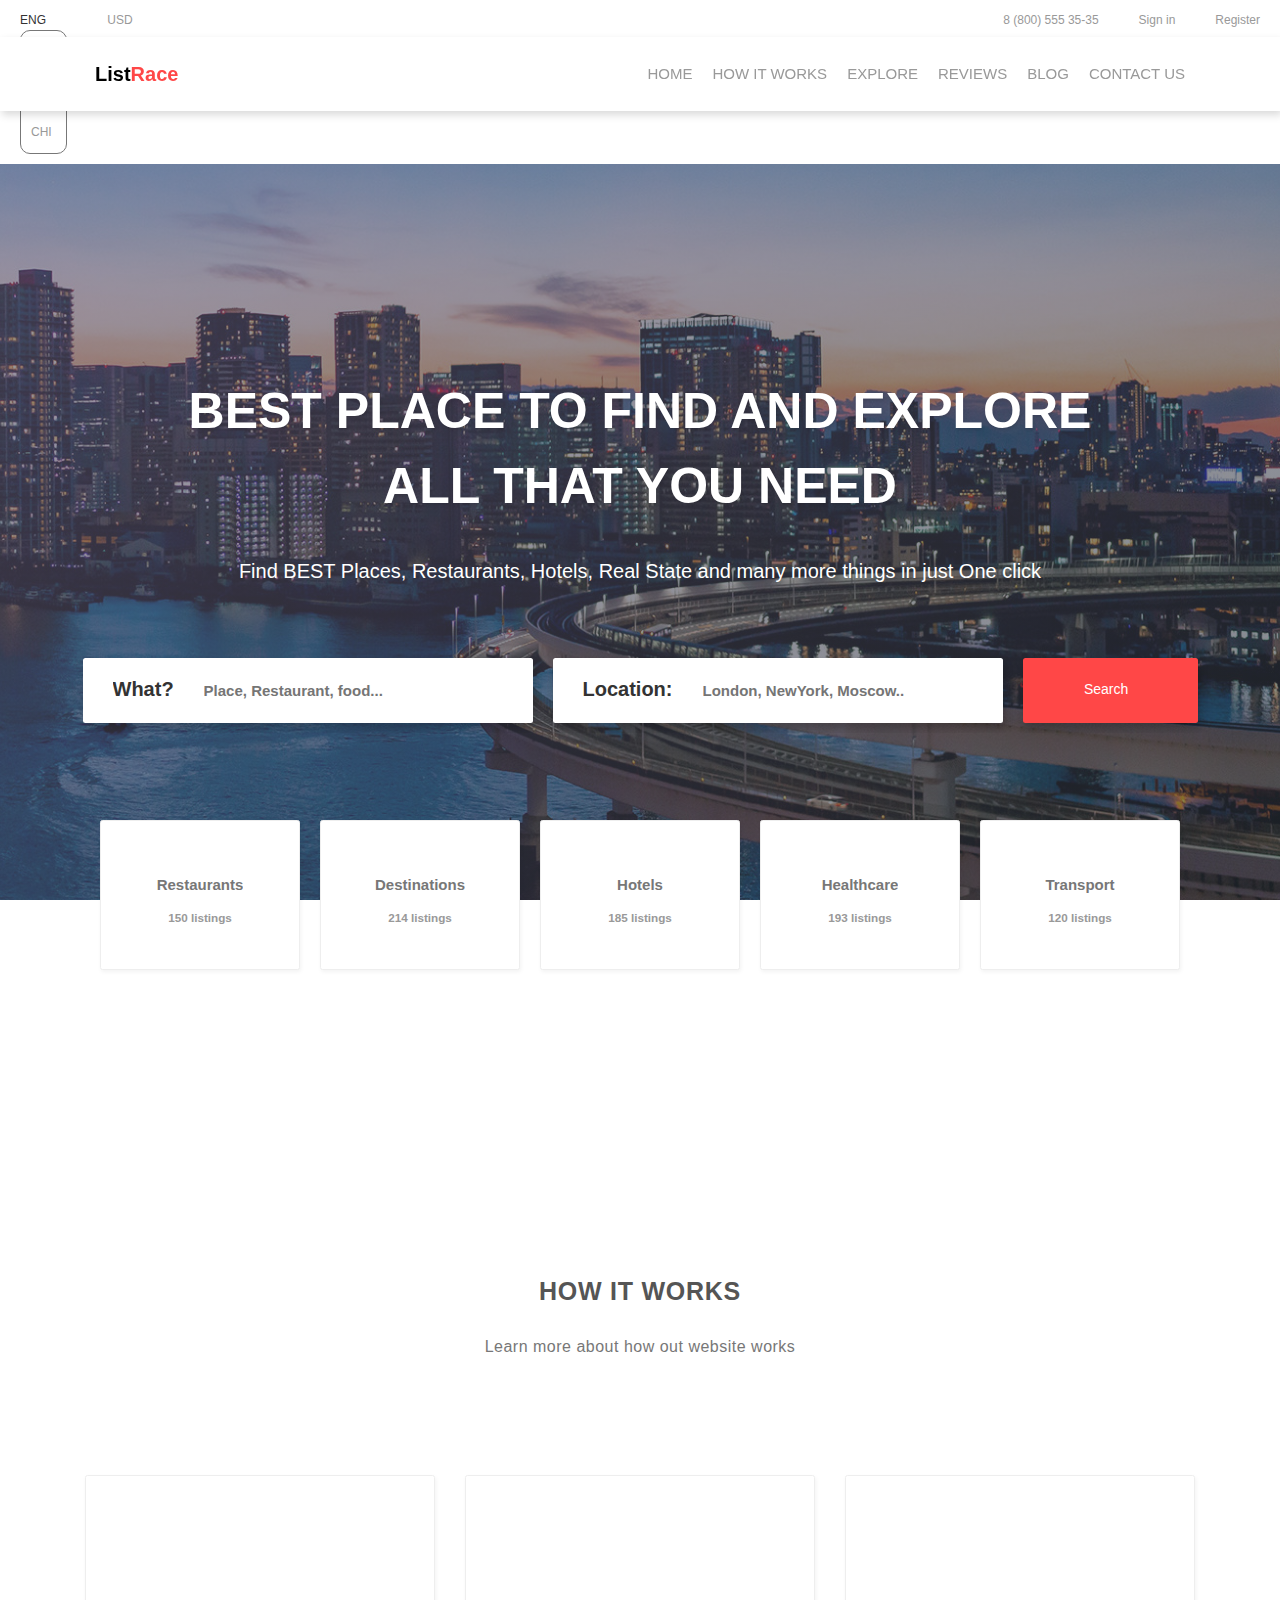
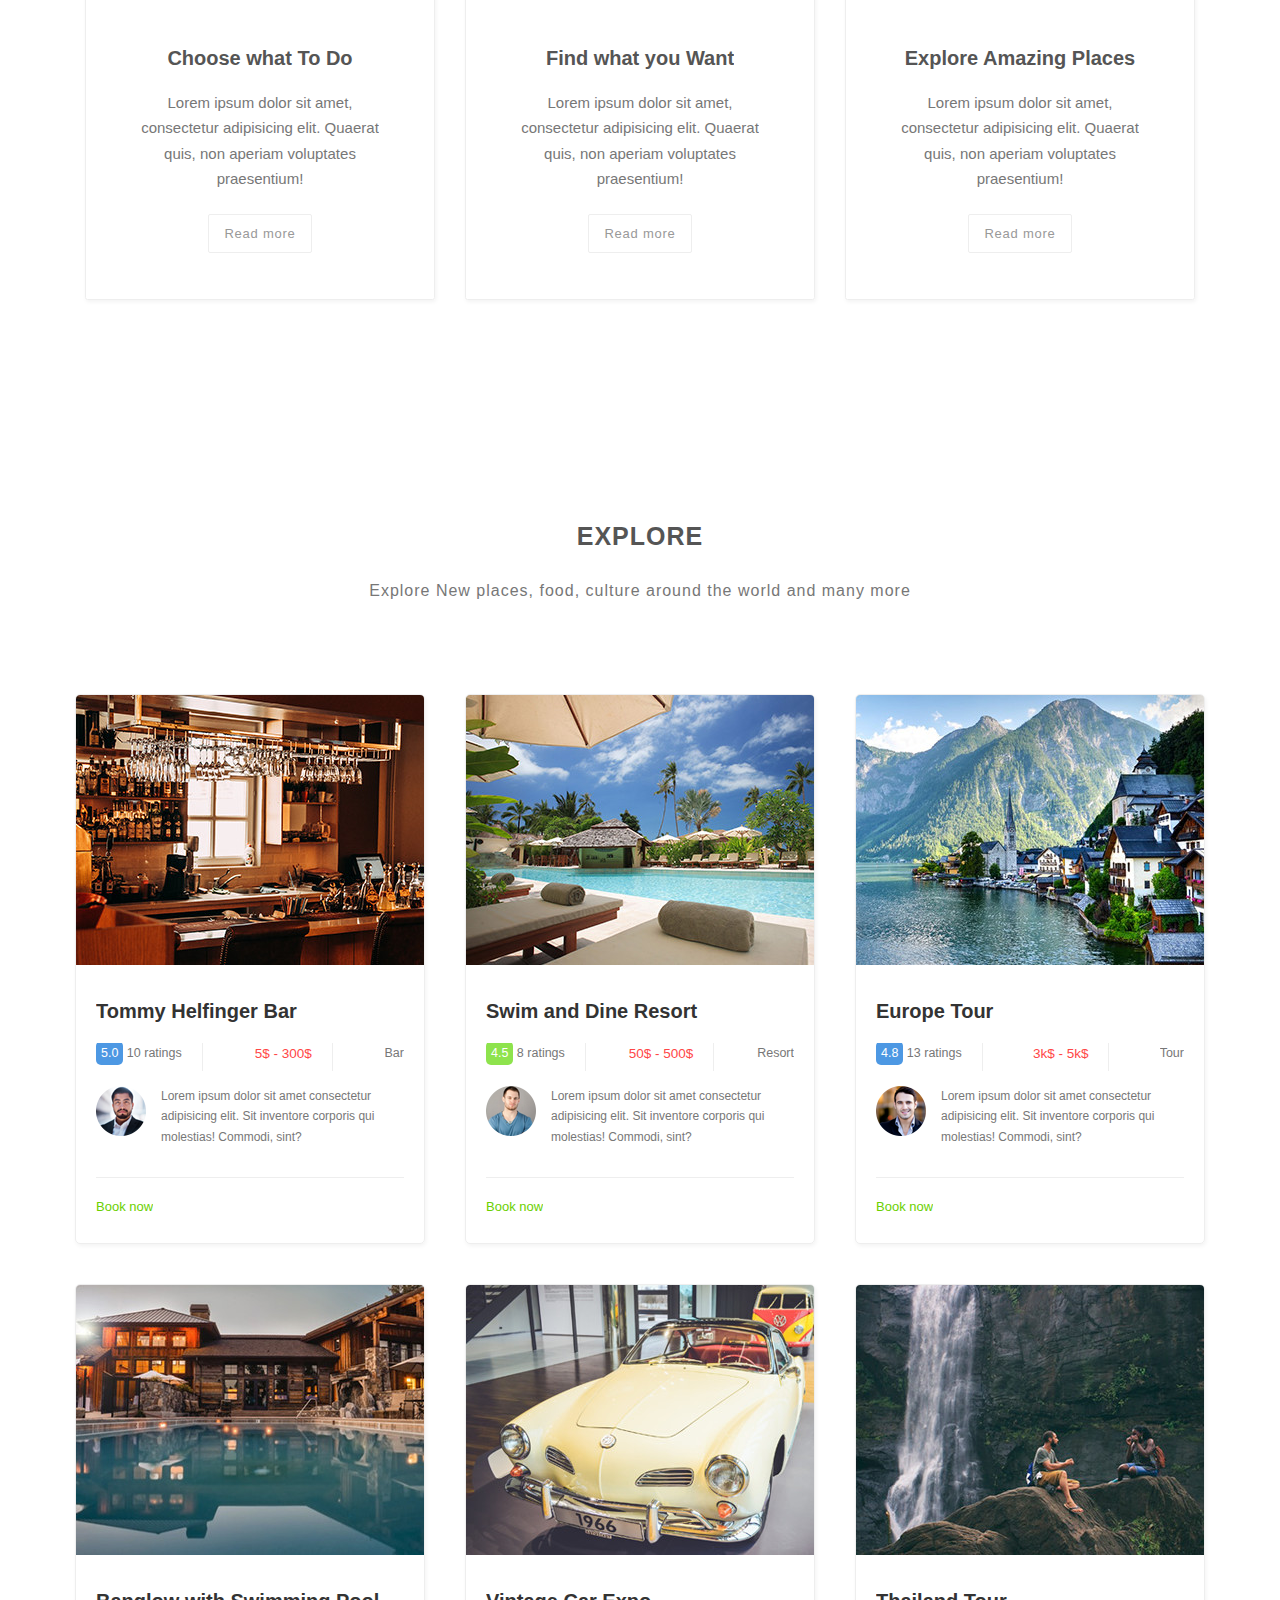
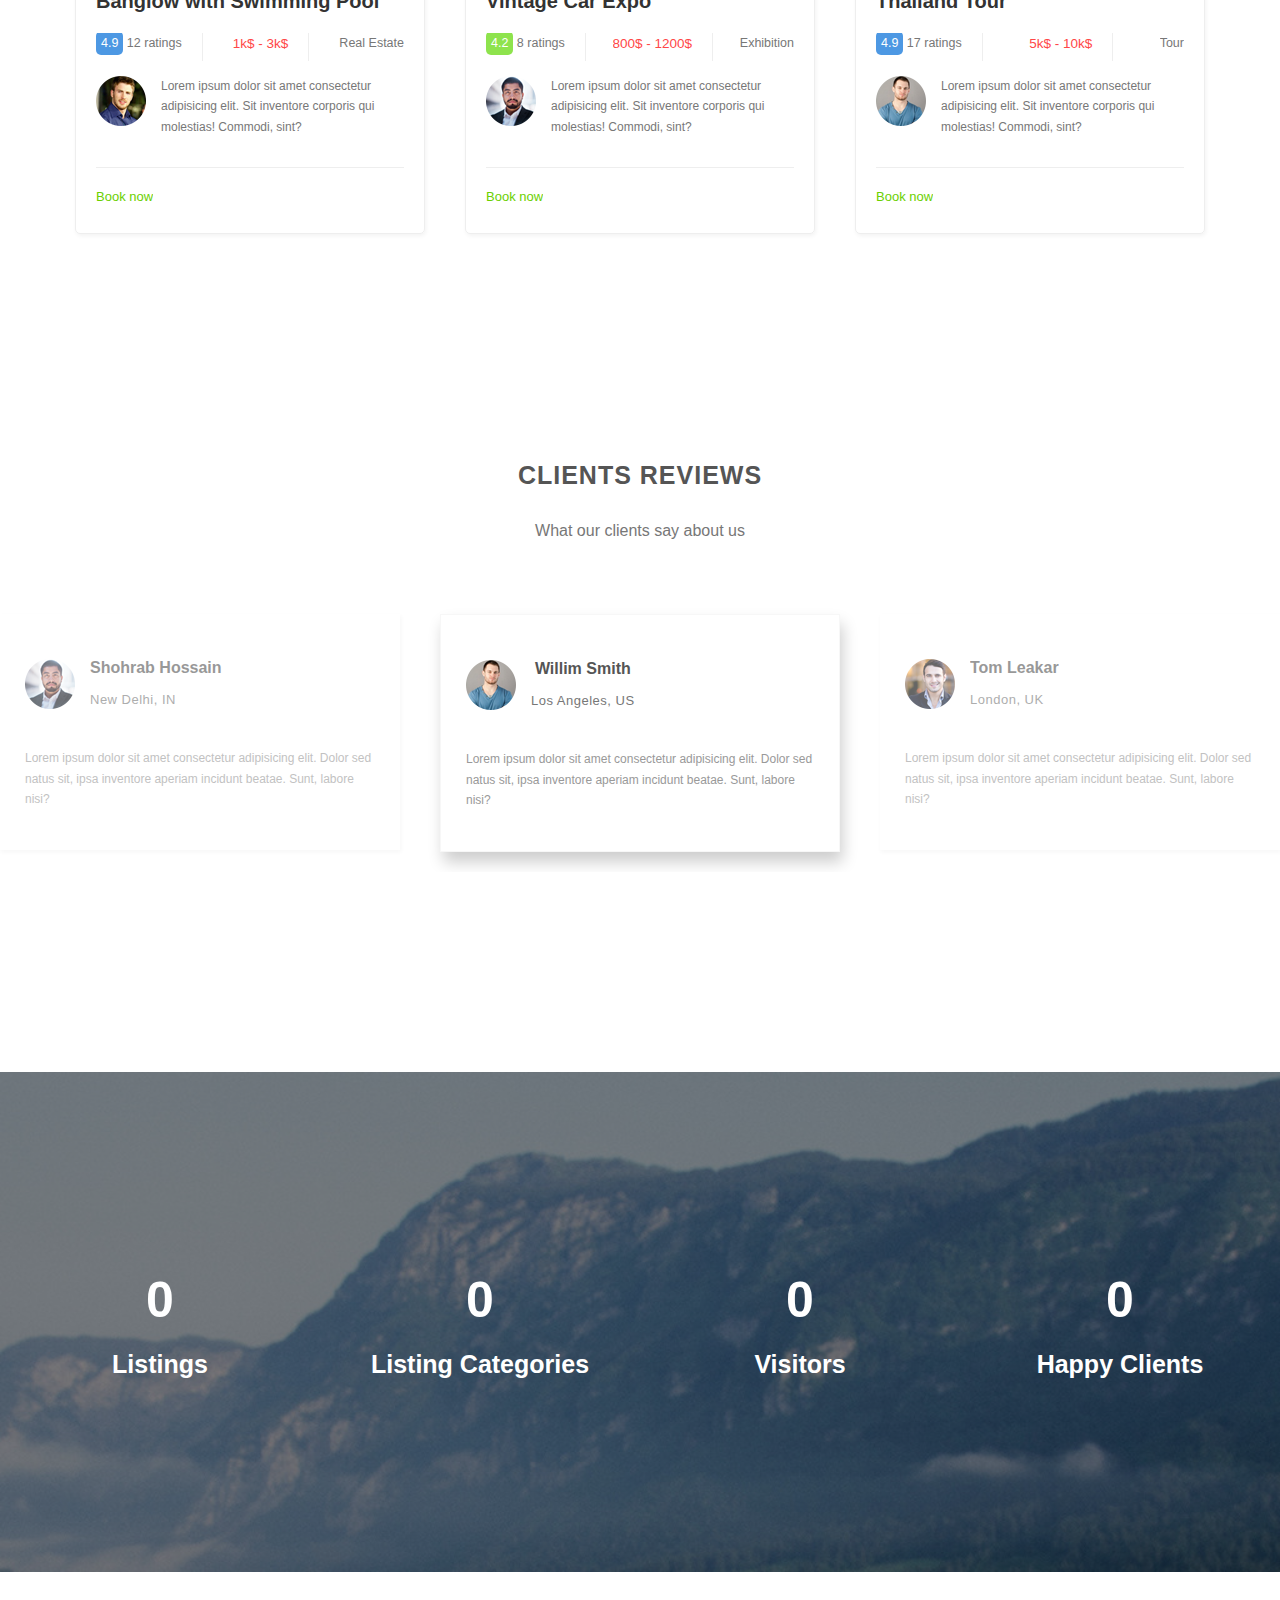
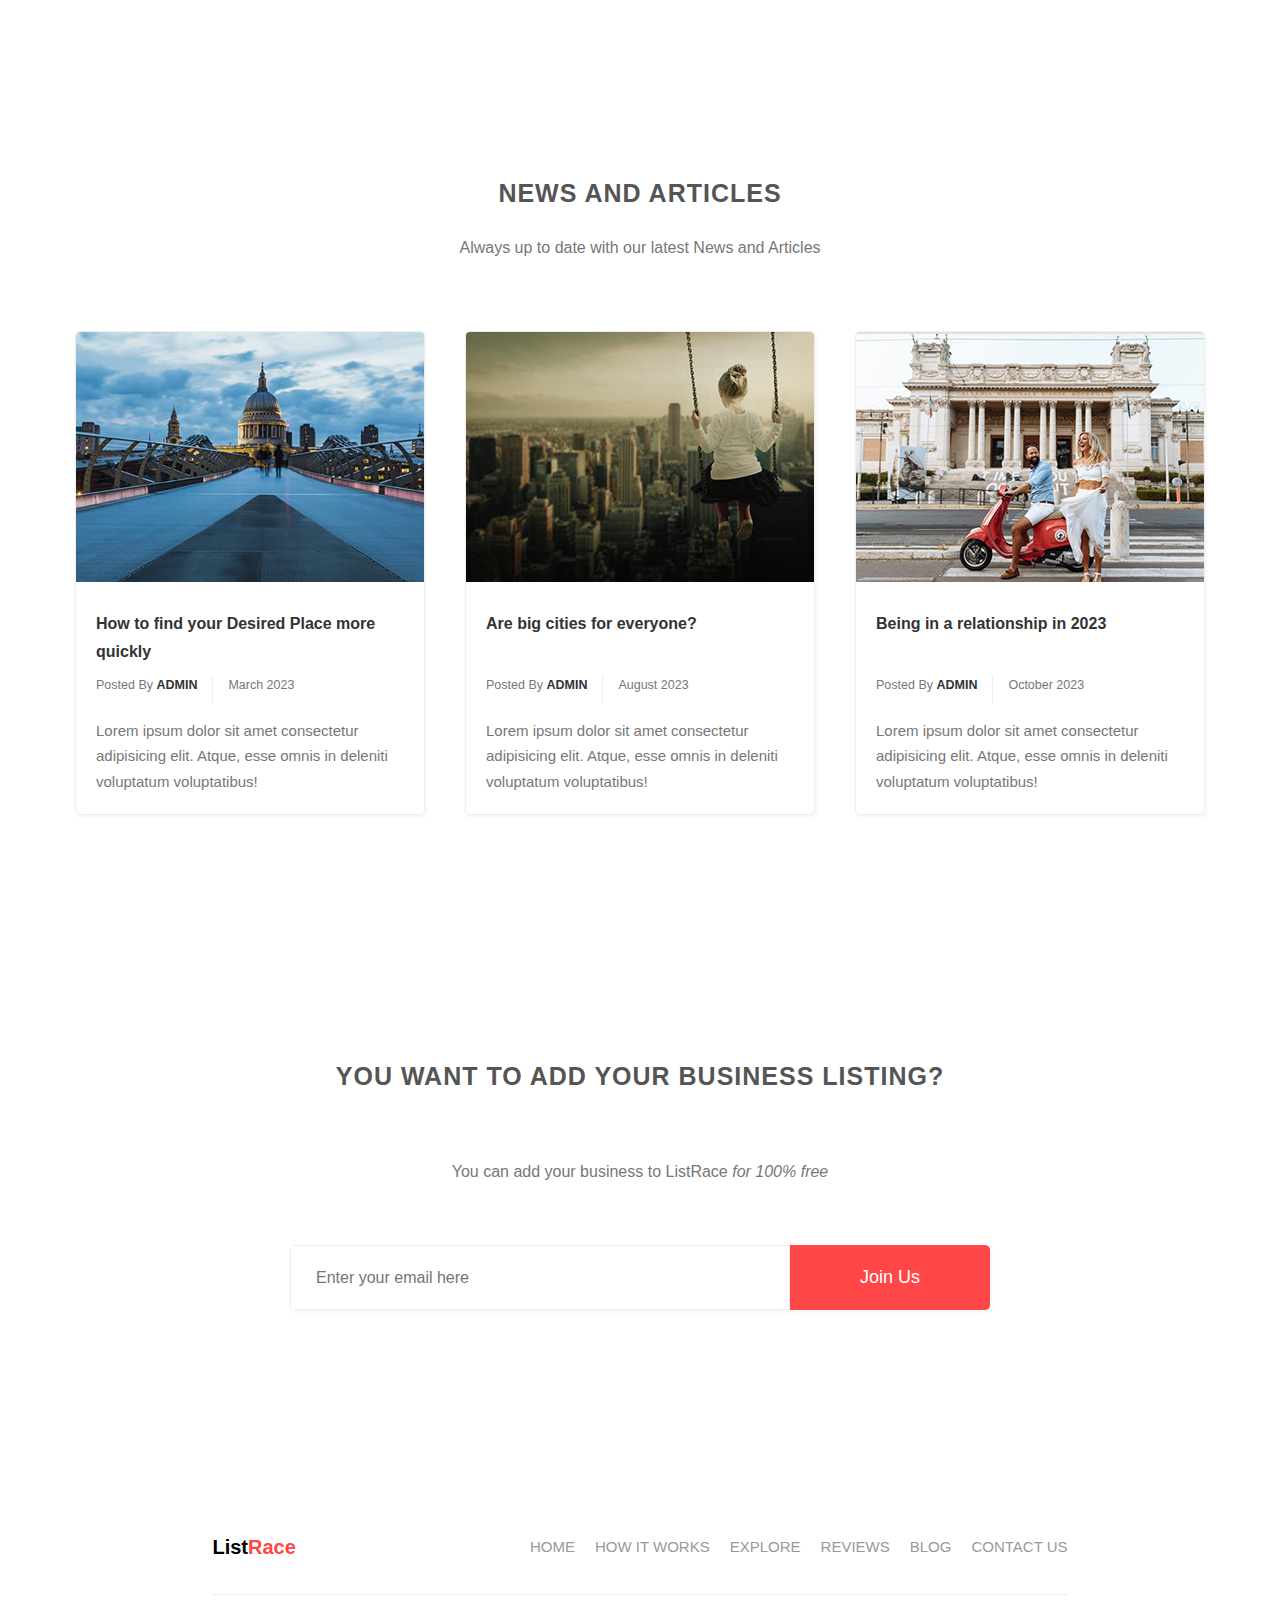
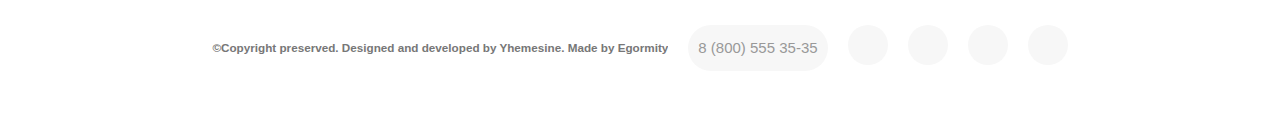
<file: index.html>
<!DOCTYPE html>
<html lang="en">
  <head>
    <meta charset="UTF-8" />
    <meta name="viewport" content="width=device-width, initial-scale=1.0" />
    <meta http-equiv="X-UA-Compatible" content="ie=edge" />
    <title>ListRace</title>
    <link
      rel="stylesheet"
      href="https://cdnjs.cloudflare.com/ajax/libs/font-awesome/6.5.2/css/all.min.css"
      integrity="sha512-SnH5WK+bZxgPHs44uWIX+LLJAJ9/2PkPKZ5QiAj6Ta86w+fsb2TkcmfRyVX3pBnMFcV7oQPJkl9QevSCWr3W6A=="
      crossorigin="anonymous"
      referrerpolicy="no-referrer"
    />
    <link rel="shortcut icon" type="image/png" href="images/favicon.png" />
    <link rel="stylesheet" href="style/style.css" />
  </head>

  <body>
    <a href="#" class="to-top u-hidden">
      <i class="fa-solid fa-angle-up"></i>
    </a>

    <nav class="nav">
      <div class="nav__container">
        <div class="nav__small">
          <a href="#" class="listrace footer__top--listrace"
            >List<span>Race</span></a
          >

          <button class="nav__icon"><i class="fa-solid fa-bars"></i></button>
        </div>

        <div class="footer__top--container nav__names">
          <a href="#home">Home</a>
          <a href="#work">How it works</a>
          <a href="#explore">Explore</a>
          <a href="#reviews">Reviews</a>
          <a href="#blog">Blog</a>
          <a href="#contact">Contact us</a>
        </div>
      </div>
    </nav>

    <header class="header" id="home">
      <div class="header__top">
        <ul class="header__top--left">
          <li class="header__top--item header__top--dropdown-eng">
            <a href="#">Eng <i class="fa-solid fa-angle-down"></i></a>
            <div>
              <a href="#">Rus</a>
              <a href="#">Fre</a>
              <a href="#">Chi</a>
            </div>
          </li>
          <li class="header__top--item header__top--dropdown-usd">
            <a href="#">Usd <i class="fa-solid fa-angle-down"></i></a>
            <div>
              <a href="#">Rub</a>
              <a href="#">Eur</a>
              <a href="#">Yua</a>
            </div>
          </li>
          <li class="header__top--item">
            <a href="#"><i class="fa-solid fa-magnifying-glass"></i></a>
          </li>
        </ul>
        <ul class="header__top--right">
          <li class="header__top--item"><a href="#">8 (800) 555 35-35</a></li>
          <li class="header__top--item"><a href="#">Sign in</a></li>
          <li class="header__top--item"><a href="#">Register</a></li>
        </ul>
      </div>

      <div class="header__container">
        <h1>Best place to find and explore all that you need</h1>
        <h5 class="u-margin-top-3">
          Find BEST Places, Restaurants, Hotels, Real State and many more things
          in just One click
        </h5>
      </div>

      <div class="header__search u-margin-top-5">
        <div class="header__search--container">
          <div>
            <span>What?</span>
            <input type="text" placeholder="Place, Restaurant, food..." />
          </div>
          <i class="fa-solid fa-list-ul"></i>
        </div>

        <div class="header__search--container">
          <div>
            <span>Location:</span>
            <input type="text" placeholder="London, NewYork, Moscow..." />
          </div>
          <i class="fa-solid fa-location-crosshairs"></i>
        </div>

        <a href="#" class="header__search--search">
          Search &nbsp;
          <i class="fa-solid fa-magnifying-glass"></i>
        </a>
      </div>
    </header>
    <div class="header__topics">
      <a href="#" class="header__topics--topic">
        <i class="fa-solid fa-utensils"></i>
        <h2 class="header__topics--topic-place">Restaurants</h2>
        <h3 class="header__topics--topic-listings">150 listings</h3>
      </a>
      <a href="#" class="header__topics--topic">
        <i class="fa-solid fa-map-location-dot"></i>
        <h2 class="header__topics--topic-place">Destinations</h2>
        <h3 class="header__topics--topic-listings">214 listings</h3>
      </a>
      <a href="#" class="header__topics--topic">
        <i class="fa-solid fa-hotel"></i>
        <h2 class="header__topics--topic-place">Hotels</h2>
        <h3 class="header__topics--topic-listings">185 listings</h3>
      </a>
      <a href="#" class="header__topics--topic">
        <i class="fa-solid fa-pills"></i>
        <h2 class="header__topics--topic-place">Healthcare</h2>
        <h3 class="header__topics--topic-listings">193 listings</h3>
      </a>
      <a href="#" class="header__topics--topic">
        <i class="fa-solid fa-car-side"></i>
        <h2 class="header__topics--topic-place">Transport</h2>
        <h3 class="header__topics--topic-listings">120 listings</h3>
      </a>
    </div>

    <main>
      <section class="work u-margin-top-20" id="work">
        <h1 class="work__h1 u-center-text">How it works</h1>
        <h3 class="work__h3 u-margin-top-2 u-margin-bottom-10 u-center-text">
          Learn more about how out website works
        </h3>

        <div class="work__container">
          <div class="work__container--item">
            <div class="work__container--item-icon">
              <i class="fa-solid fa-lightbulb"></i>
            </div>
            <h3>Choose what To Do</h3>
            <p class="u-center-text">
              Lorem ipsum dolor sit amet, consectetur adipisicing elit. Quaerat
              quis, non aperiam voluptates praesentium!
            </p>
            <a href="#" class="work__container--item-btn">Read more</a>
          </div>

          <div class="work__container--item">
            <div class="work__container--item-icon">
              <i class="fa-solid fa-eye"></i>
            </div>

            <h3>Find what you Want</h3>
            <p class="u-center-text">
              Lorem ipsum dolor sit amet, consectetur adipisicing elit. Quaerat
              quis, non aperiam voluptates praesentium!
            </p>
            <a href="#" class="work__container--item-btn">Read more</a>
          </div>

          <div class="work__container--item">
            <div class="work__container--item-icon">
              <i class="fa-solid fa-earth-americas"></i>
            </div>
            <h3>Explore Amazing Places</h3>
            <p class="u-center-text">
              Lorem ipsum dolor sit amet, consectetur adipisicing elit. Quaerat
              quis, non aperiam voluptates praesentium!
            </p>
            <a href="#" class="work__container--item-btn">Read more</a>
          </div>
        </div>
      </section>

      <section class="explore u-margin-top-20" id="explore">
        <h1 class="explore__h1 u-center-text">Explore</h1>
        <h3 class="explore__h3 u-margin-top-2 u-margin-bottom-7 u-center-text">
          Explore New places, food, culture around the world and many more
        </h3>

        <div class="explore__container">
          <div class="card">
            <div class="card__top">
              <img
                src="images/explore/e1.jpg"
                alt="Tommy Helfinger Bar image"
              />
              <a href="#" class="card__top--popup-info">Best Rated</a>
              <div class="card__top--popup-icons">
                <div>
                  <i class="fa-solid fa-up-right-and-down-left-from-center"></i>
                </div>
                <div>
                  <i class="fa-solid fa-bookmark"></i>
                </div>
              </div>
            </div>
            <div class="card__bottom">
              <h1 class="card__bottom--h1">Tommy Helfinger Bar</h1>
              <div class="card__bottom--rating">
                <p class="card__bottom--rating-rate">
                  <span class="rating__span--1">5.0</span> 10 ratings
                </p>
                <p class="card__bottom--rating-price">5$ - 300$</p>
                <p class="card__bottom--rating-type">Bar</p>
              </div>
              <div class="card__bottom--review">
                <img src="images/clients/c1.png" alt="Person review" />
                <p>
                  Lorem ipsum dolor sit amet consectetur adipisicing elit. Sit
                  inventore corporis qui molestias! Commodi, sint?
                </p>
              </div>
              <a href="#" class="card__bottom--book"><span>Book now</span></a>
              <div class="card__bottom--btns">
                <a href="#" class="card__bottom--map"
                  ><i class="fa-solid fa-location-dot"></i
                ></a>
                <a href="#" class="card__bottom--share"
                  ><i class="fa-solid fa-arrow-up-from-bracket"></i
                ></a>
                <a href="#" class="card__bottom--like"
                  ><i class="fa-solid fa-heart"></i
                ></a>
              </div>
            </div>
          </div>

          <div class="card">
            <div class="card__top">
              <img
                src="images/explore/e2.jpg"
                alt="Tommy Helfinger Bar image"
              />
              <a href="#" class="card__top--popup-info">featured</a>
              <div class="card__top--popup-icons">
                <div>
                  <i class="fa-solid fa-up-right-and-down-left-from-center"></i>
                </div>
                <div>
                  <i class="fa-solid fa-bookmark"></i>
                </div>
              </div>
            </div>
            <div class="card__bottom">
              <h1 class="card__bottom--h1">Swim and Dine Resort</h1>
              <div class="card__bottom--rating">
                <p class="card__bottom--rating-rate">
                  <span class="rating__span--2">4.5</span> 8 ratings
                </p>
                <p class="card__bottom--rating-price">50$ - 500$</p>
                <p class="card__bottom--rating-type">Resort</p>
              </div>
              <div class="card__bottom--review">
                <img src="images/clients/c2.png" alt="Person review" />
                <p>
                  Lorem ipsum dolor sit amet consectetur adipisicing elit. Sit
                  inventore corporis qui molestias! Commodi, sint?
                </p>
              </div>
              <a href="#" class="card__bottom--book"><span>Book now</span></a>
              <div class="card__bottom--btns">
                <a href="#" class="card__bottom--map"
                  ><i class="fa-solid fa-location-dot"></i
                ></a>
                <a href="#" class="card__bottom--share"
                  ><i class="fa-solid fa-arrow-up-from-bracket"></i
                ></a>
                <a href="#" class="card__bottom--like"
                  ><i class="fa-solid fa-heart"></i
                ></a>
              </div>
            </div>
          </div>

          <div class="card">
            <div class="card__top">
              <img
                src="images/explore/e3.jpg"
                alt="Tommy Helfinger Bar image"
              />
              <a href="#" class="card__top--popup-info">Best Rated</a>
              <div class="card__top--popup-icons">
                <div>
                  <i class="fa-solid fa-up-right-and-down-left-from-center"></i>
                </div>
                <div>
                  <i class="fa-solid fa-bookmark"></i>
                </div>
              </div>
            </div>
            <div class="card__bottom">
              <h1 class="card__bottom--h1">Europe Tour</h1>
              <div class="card__bottom--rating">
                <p class="card__bottom--rating-rate">
                  <span class="rating__span--1">4.8</span> 13 ratings
                </p>
                <p class="card__bottom--rating-price">3k$ - 5k$</p>
                <p class="card__bottom--rating-type">Tour</p>
              </div>
              <div class="card__bottom--review">
                <img src="images/clients/c3.png" alt="Person review" />
                <p>
                  Lorem ipsum dolor sit amet consectetur adipisicing elit. Sit
                  inventore corporis qui molestias! Commodi, sint?
                </p>
              </div>
              <a href="#" class="card__bottom--book"><span>Book now</span></a>
              <div class="card__bottom--btns">
                <a href="#" class="card__bottom--map"
                  ><i class="fa-solid fa-location-dot"></i
                ></a>
                <a href="#" class="card__bottom--share"
                  ><i class="fa-solid fa-arrow-up-from-bracket"></i
                ></a>
                <a href="#" class="card__bottom--like"
                  ><i class="fa-solid fa-heart"></i
                ></a>
              </div>
            </div>
          </div>

          <div class="card">
            <div class="card__top">
              <img
                src="images/explore/e4.jpg"
                alt="Tommy Helfinger Bar image"
              />
              <a href="#" class="card__top--popup-info">Most Views</a>
              <div class="card__top--popup-icons">
                <div>
                  <i class="fa-solid fa-up-right-and-down-left-from-center"></i>
                </div>
                <div>
                  <i class="fa-solid fa-bookmark"></i>
                </div>
              </div>
            </div>
            <div class="card__bottom">
              <h1 class="card__bottom--h1">Banglow with Swimming Pool</h1>
              <div class="card__bottom--rating">
                <p class="card__bottom--rating-rate">
                  <span class="rating__span--1">4.9</span> 12 ratings
                </p>
                <p class="card__bottom--rating-price">1k$ - 3k$</p>
                <p class="card__bottom--rating-type">Real Estate</p>
              </div>
              <div class="card__bottom--review">
                <img src="images/clients/c4.png" alt="Person review" />
                <p>
                  Lorem ipsum dolor sit amet consectetur adipisicing elit. Sit
                  inventore corporis qui molestias! Commodi, sint?
                </p>
              </div>
              <a href="#" class="card__bottom--book"><span>Book now</span></a>
              <div class="card__bottom--btns">
                <a href="#" class="card__bottom--map"
                  ><i class="fa-solid fa-location-dot"></i
                ></a>
                <a href="#" class="card__bottom--share"
                  ><i class="fa-solid fa-arrow-up-from-bracket"></i
                ></a>
                <a href="#" class="card__bottom--like"
                  ><i class="fa-solid fa-heart"></i
                ></a>
              </div>
            </div>
          </div>

          <div class="card">
            <div class="card__top">
              <img
                src="images/explore/e5.jpg"
                alt="Tommy Helfinger Bar image"
              />
              <a href="#" class="card__top--popup-info">Featured</a>
              <div class="card__top--popup-icons">
                <div>
                  <i class="fa-solid fa-up-right-and-down-left-from-center"></i>
                </div>
                <div>
                  <i class="fa-solid fa-bookmark"></i>
                </div>
              </div>
            </div>
            <div class="card__bottom">
              <h1 class="card__bottom--h1">Vintage Car Expo</h1>
              <div class="card__bottom--rating">
                <p class="card__bottom--rating-rate">
                  <span class="rating__span--2">4.2</span> 8 ratings
                </p>
                <p class="card__bottom--rating-price">800$ - 1200$</p>
                <p class="card__bottom--rating-type">Exhibition</p>
              </div>
              <div class="card__bottom--review">
                <img src="images/clients/c1.png" alt="Person review" />
                <p>
                  Lorem ipsum dolor sit amet consectetur adipisicing elit. Sit
                  inventore corporis qui molestias! Commodi, sint?
                </p>
              </div>
              <a href="#" class="card__bottom--book"><span>Book now</span></a>
              <div class="card__bottom--btns">
                <a href="#" class="card__bottom--map"
                  ><i class="fa-solid fa-location-dot"></i
                ></a>
                <a href="#" class="card__bottom--share"
                  ><i class="fa-solid fa-arrow-up-from-bracket"></i
                ></a>
                <a href="#" class="card__bottom--like"
                  ><i class="fa-solid fa-heart"></i
                ></a>
              </div>
            </div>
          </div>

          <div class="card">
            <div class="card__top">
              <img
                src="images/explore/e6.jpg"
                alt="Tommy Helfinger Bar image"
              />
              <a href="#" class="card__top--popup-info">Best Rated</a>
              <div class="card__top--popup-icons">
                <div>
                  <i class="fa-solid fa-up-right-and-down-left-from-center"></i>
                </div>
                <div>
                  <i class="fa-solid fa-bookmark"></i>
                </div>
              </div>
            </div>
            <div class="card__bottom">
              <h1 class="card__bottom--h1">Thailand Tour</h1>
              <div class="card__bottom--rating">
                <p class="card__bottom--rating-rate">
                  <span class="rating__span--1">4.9</span> 17 ratings
                </p>
                <p class="card__bottom--rating-price">5k$ - 10k$</p>
                <p class="card__bottom--rating-type">Tour</p>
              </div>
              <div class="card__bottom--review">
                <img src="images/clients/c2.png" alt="Person review" />
                <p>
                  Lorem ipsum dolor sit amet consectetur adipisicing elit. Sit
                  inventore corporis qui molestias! Commodi, sint?
                </p>
              </div>
              <a href="#" class="card__bottom--book"><span>Book now</span></a>
              <div class="card__bottom--btns">
                <a href="#" class="card__bottom--map"
                  ><i class="fa-solid fa-location-dot"></i
                ></a>
                <a href="#" class="card__bottom--share"
                  ><i class="fa-solid fa-arrow-up-from-bracket"></i
                ></a>
                <a href="#" class="card__bottom--like"
                  ><i class="fa-solid fa-heart"></i
                ></a>
              </div>
            </div>
          </div>
        </div>
      </section>

      <section class="reviews u-center-text u-margin-top-20" id="reviews">
        <h1 class="reviews__h1">Clients reviews</h1>
        <h2 class="reviews__h2 u-margin-top-2">
          What our clients say about us
        </h2>

        <div class="reviews__container u-margin-top-5">
          <div class="reviews__card reviews__card-1">
            <div class="reviews__card--top">
              <div>
                <img src="images/clients/c3.png" alt="Review image" />
              </div>
              <div class="reviews__card--top-rating">
                <h1 class="reviews__card--top-name">Tom Leakar</h1>
                <h2 class="reviews__card--top-place">London, UK</h2>
                <div class="reviews__card--top-stars">
                  <i class="fa-solid fa-star"></i>
                  <i class="fa-solid fa-star"></i>
                  <i class="fa-solid fa-star"></i>
                  <i class="fa-solid fa-star"></i>
                  <i class="fa-solid fa-star"></i>
                </div>
              </div>
            </div>
            <p class="reviews__card--bottom u-margin-top-3">
              Lorem ipsum dolor sit amet consectetur adipisicing elit. Dolor sed
              natus sit, ipsa inventore aperiam incidunt beatae. Sunt, labore
              nisi?
            </p>
          </div>

          <div class="reviews__card reviews__card-2">
            <div class="reviews__card--top">
              <div>
                <img src="images/clients/c4.png" alt="Review image" />
              </div>
              <div class="reviews__card--top-rating">
                <h1 class="reviews__card--top-name">Bob Bobbinson</h1>
                <h2 class="reviews__card--top-place">Paris, FR</h2>
                <div class="reviews__card--top-stars">
                  <i class="fa-solid fa-star"></i>
                  <i class="fa-solid fa-star"></i>
                  <i class="fa-solid fa-star"></i>
                  <i class="fa-solid fa-star"></i>
                  <i class="fa-solid fa-star"></i>
                </div>
              </div>
            </div>
            <p class="reviews__card--bottom u-margin-top-3">
              Lorem ipsum dolor sit amet consectetur adipisicing elit. Dolor sed
              natus sit, ipsa inventore aperiam incidunt beatae. Sunt, labore
              nisi?
            </p>
          </div>

          <div class="reviews__card reviews__card-3">
            <div class="reviews__card--top">
              <div>
                <img src="images/clients/c1.png" alt="Review image" />
              </div>
              <div class="reviews__card--top-rating">
                <h1 class="reviews__card--top-name">Shohrab Hossain</h1>
                <h2 class="reviews__card--top-place">New Delhi, IN</h2>
                <div class="reviews__card--top-stars">
                  <i class="fa-solid fa-star"></i>
                  <i class="fa-solid fa-star"></i>
                  <i class="fa-solid fa-star"></i>
                  <i class="fa-solid fa-star"></i>
                  <i class="fa-solid fa-star"></i>
                </div>
              </div>
            </div>
            <p class="reviews__card--bottom u-margin-top-3">
              Lorem ipsum dolor sit amet consectetur adipisicing elit. Dolor sed
              natus sit, ipsa inventore aperiam incidunt beatae. Sunt, labore
              nisi?
            </p>
          </div>

          <div class="reviews__card reviews__card--active reviews__card-4">
            <div class="reviews__card--top">
              <div>
                <img src="images/clients/c2.png" alt="Review image" />
              </div>
              <div class="reviews__card--top-rating">
                <h1 class="reviews__card--top-name">Willim Smith</h1>
                <h2 class="reviews__card--top-place">Los Angeles, US</h2>
                <div class="reviews__card--top-stars">
                  <i class="fa-solid fa-star"></i>
                  <i class="fa-solid fa-star"></i>
                  <i class="fa-solid fa-star"></i>
                  <i class="fa-solid fa-star"></i>
                  <i class="fa-solid fa-star"></i>
                </div>
              </div>
            </div>
            <p class="reviews__card--bottom u-margin-top-3">
              Lorem ipsum dolor sit amet consectetur adipisicing elit. Dolor sed
              natus sit, ipsa inventore aperiam incidunt beatae. Sunt, labore
              nisi?
            </p>
          </div>

          <div class="reviews__card reviews__card-5">
            <div class="reviews__card--top">
              <div>
                <img src="images/clients/c3.png" alt="Review image" />
              </div>
              <div class="reviews__card--top-rating">
                <h1 class="reviews__card--top-name">Tom Leakar</h1>
                <h2 class="reviews__card--top-place">London, UK</h2>
                <div class="reviews__card--top-stars">
                  <i class="fa-solid fa-star"></i>
                  <i class="fa-solid fa-star"></i>
                  <i class="fa-solid fa-star"></i>
                  <i class="fa-solid fa-star"></i>
                  <i class="fa-solid fa-star"></i>
                </div>
              </div>
            </div>
            <p class="reviews__card--bottom u-margin-top-3">
              Lorem ipsum dolor sit amet consectetur adipisicing elit. Dolor sed
              natus sit, ipsa inventore aperiam incidunt beatae. Sunt, labore
              nisi?
            </p>
          </div>

          <div class="reviews__card reviews__card-6">
            <div class="reviews__card--top">
              <div>
                <img src="images/clients/c4.png" alt="Review image" />
              </div>
              <div class="reviews__card--top-rating">
                <h1 class="reviews__card--top-name">Bob Bobbinson</h1>
                <h2 class="reviews__card--top-place">Paris, FR</h2>
                <div class="reviews__card--top-stars">
                  <i class="fa-solid fa-star"></i>
                  <i class="fa-solid fa-star"></i>
                  <i class="fa-solid fa-star"></i>
                  <i class="fa-solid fa-star"></i>
                  <i class="fa-solid fa-star"></i>
                </div>
              </div>
            </div>
            <p class="reviews__card--bottom u-margin-top-3">
              Lorem ipsum dolor sit amet consectetur adipisicing elit. Dolor sed
              natus sit, ipsa inventore aperiam incidunt beatae. Sunt, labore
              nisi?
            </p>
          </div>

          <div class="reviews__card reviews__card-7">
            <div class="reviews__card--top">
              <div>
                <img src="images/clients/c1.png" alt="Review image" />
              </div>
              <div class="reviews__card--top-rating">
                <h1 class="reviews__card--top-name">Shohrab Hossain</h1>
                <h2 class="reviews__card--top-place">New Delhi, IN</h2>
                <div class="reviews__card--top-stars">
                  <i class="fa-solid fa-star"></i>
                  <i class="fa-solid fa-star"></i>
                  <i class="fa-solid fa-star"></i>
                  <i class="fa-solid fa-star"></i>
                  <i class="fa-solid fa-star"></i>
                </div>
              </div>
            </div>
            <p class="reviews__card--bottom u-margin-top-3">
              Lorem ipsum dolor sit amet consectetur adipisicing elit. Dolor sed
              natus sit, ipsa inventore aperiam incidunt beatae. Sunt, labore
              nisi?
            </p>
          </div>
        </div>
      </section>

      <section class="stats u-margin-top-20">
        <div class="stats__category stats--to-find">
          <h1 class="stats__amount" data-ceil="10000">0</h1>
          <h2 class="stats__name">Listings</h2>
        </div>

        <div class="stats__category">
          <h1 class="stats__amount" data-ceil="500">0</h1>
          <h2 class="stats__name">Listing Categories</h2>
        </div>

        <div class="stats__category">
          <h1 class="stats__amount" data-ceil="65000">0</h1>
          <h2 class="stats__name">Visitors</h2>
        </div>

        <div class="stats__category">
          <h1 class="stats__amount" data-ceil="30000">0</h1>
          <h2 class="stats__name">Happy Clients</h2>
        </div>
      </section>

      <section class="news u-margin-top-20" id="blog">
        <h1 class="news__h1">News and articles</h1>
        <h2 class="news__h2 u-margin-top-2">
          Always up to date with our latest News and Articles
        </h2>

        <div class="news__container news__h2 u-margin-top-5">
          <div class="card-news">
            <div class="card-news__top">
              <img src="images/blog/b1.jpg" alt="Tommy Helfinger Bar image" />
            </div>
            <div class="card-news__bottom">
              <div class="card-news__bottom--heading">
                <a href="#">How to find your Desired Place more quickly</a>
              </div>

              <div class="card-news__bottom--posted">
                <p class="card-news__bottom--posted-by">
                  Posted By <span>Admin</span>
                </p>
                <p class="card-news__bottom--posted-date">March 2023</p>
              </div>
              <p class="card-news__bottom--text">
                Lorem ipsum dolor sit amet consectetur adipisicing elit. Atque,
                esse omnis in deleniti voluptatum voluptatibus!
              </p>
            </div>
          </div>

          <div class="card-news">
            <div class="card-news__top">
              <img src="images/blog/b2.jpg" alt="Tommy Helfinger Bar image" />
            </div>
            <div class="card-news__bottom">
              <div class="card-news__bottom--heading">
                <a href="#">Are big cities for everyone?</a>
              </div>
              <div class="card-news__bottom--posted">
                <p class="card-news__bottom--posted-by">
                  Posted By <span>Admin</span>
                </p>
                <p class="card-news__bottom--posted-date">August 2023</p>
              </div>
              <p class="card-news__bottom--text">
                Lorem ipsum dolor sit amet consectetur adipisicing elit. Atque,
                esse omnis in deleniti voluptatum voluptatibus!
              </p>
            </div>
          </div>

          <div class="card-news">
            <div class="card-news__top">
              <img src="images/blog/b3.jpg" alt="Tommy Helfinger Bar image" />
            </div>
            <div class="card-news__bottom">
              <div class="card-news__bottom--heading">
                <a href="#"> Being in a relationship in 2023 </a>
              </div>
              <div class="card-news__bottom--posted">
                <p class="card-news__bottom--posted-by">
                  Posted By <span>Admin</span>
                </p>
                <p class="card-news__bottom--posted-date">October 2023</p>
              </div>
              <p class="card-news__bottom--text">
                Lorem ipsum dolor sit amet consectetur adipisicing elit. Atque,
                esse omnis in deleniti voluptatum voluptatibus!
              </p>
            </div>
          </div>
        </div>
      </section>

      <section class="join u-center-text u-margin-top-20" id="contact">
        <h1 class="join__h1">You want to add your business listing?</h1>
        <h2 class="join__h2 u-margin-top-2">
          You can add your business to ListRace <span>for 100% free</span>
        </h2>

        <div class="join__container u-margin-top-4 u-margin-bottom-10">
          <input
            type="email"
            class="join__container--input"
            placeholder="Enter your email here"
          />
          <div class="join__container--btn">
            <a href="#">Join Us</a>
          </div>
        </div>
      </section>
    </main>

    <footer class="footer u-margin-top-10">
      <div class="footer__container">
        <div class="footer__top u-padding-bottom-3 u-border-bottom-light-2">
          <a href="#" class="listrace footer__top--listrace"
            >List<span>Race</span></a
          >
          <div class="footer__top--container">
            <a href="#home">Home</a>
            <a href="#work">How it works</a>
            <a href="#explore">Explore</a>
            <a href="#reviews">Reviews</a>
            <a href="#blog">Blog</a>
            <a href="#contact">Contact us</a>
          </div>
        </div>

        <div class="footer__bottom u-margin-top-3">
          <div class="footer__bottom--copyright">
            <h3>
              ©Copyright preserved. Designed and developed by Yhemesine. Made by
              Egormity
            </h3>
          </div>
          <div class="footer__bottom--container">
            <div class="footer__bottom--phone">
              <a href="#">
                <i class="fa-solid fa-phone"></i>
                8 (800) 555 35-35
              </a>
            </div>
            <div class="footer__bottom--facebook">
              <a href="#">
                <i class="fa-brands fa-facebook-f"></i>
              </a>
            </div>
            <div class="footer__bottom--twitter">
              <a href="#">
                <i class="fa-brands fa-twitter"></i>
              </a>
            </div>
            <div class="footer__bottom--instagram">
              <a href="#">
                <i class="fa-brands fa-square-instagram"></i>
              </a>
            </div>
            <div class="footer__bottom--google">
              <a href="#">
                <i class="fa-brands fa-google-plus-g"></i>
              </a>
            </div>
          </div>
        </div>
      </div>
    </footer>

    <script src="script.js"></script>
  </body>
</html>
</file>
<file: style/style.css>
*,
*::after,
*::before {
  margin: 0;
  padding: 0;
  box-sizing: inherit;
  overflow-x: hidden;
}

html {
  font-size: 62.5%;
  scroll-behavior: smooth;
}
@media only screen and (max-width: 75em) {
  html {
    font-size: 56.25%;
  }
}
@media only screen and (max-width: 56.25em) {
  html {
    font-size: 50%;
  }
}
@media only screen and (min-width: 112.5em) {
  html {
    font-size: 68.75%;
  }
}

body {
  box-sizing: border-box;
}

body {
  font-family: Verdana, sans-serif;
  font-weight: 400;
  /* font-size: 16px; */
  line-height: 1.7;
  color: #777;
}

.listrace {
  color: #000;
  font-size: 2rem;
  text-decoration: none;
  font-weight: bold;
}
.listrace span {
  color: #ff4747;
}

.u-hidden {
  visibility: hidden;
  opacity: 0;
}

.u-center-text {
  text-align: center;
}

.u-margin-bottom-1 {
  margin-bottom: 1rem !important;
}

.u-margin-bottom-2 {
  margin-bottom: 2rem !important;
}

.u-margin-bottom-3 {
  margin-bottom: 3rem !important;
}

.u-margin-bottom-4 {
  margin-bottom: 4rem !important;
}

.u-margin-bottom-5 {
  margin-bottom: 5rem !important;
}

.u-margin-bottom-6 {
  margin-bottom: 6rem !important;
}

.u-margin-bottom-7 {
  margin-bottom: 7rem !important;
}

.u-margin-bottom-8 {
  margin-bottom: 8rem !important;
}

.u-margin-bottom-9 {
  margin-bottom: 9rem !important;
}

.u-margin-bottom-10 {
  margin-bottom: 10rem !important;
}

.u-margin-bottom-11 {
  margin-bottom: 11rem !important;
}

.u-margin-bottom-12 {
  margin-bottom: 12rem !important;
}

.u-margin-bottom-13 {
  margin-bottom: 13rem !important;
}

.u-margin-bottom-14 {
  margin-bottom: 14rem !important;
}

.u-margin-bottom-15 {
  margin-bottom: 15rem !important;
}

.u-margin-bottom-16 {
  margin-bottom: 16rem !important;
}

.u-margin-bottom-17 {
  margin-bottom: 17rem !important;
}

.u-margin-bottom-18 {
  margin-bottom: 18rem !important;
}

.u-margin-bottom-19 {
  margin-bottom: 19rem !important;
}

.u-margin-bottom-20 {
  margin-bottom: 20rem !important;
}

.u-margin-top-1 {
  margin-top: 1rem !important;
}

.u-margin-top-2 {
  margin-top: 2rem !important;
}

.u-margin-top-3 {
  margin-top: 3rem !important;
}

.u-margin-top-4 {
  margin-top: 4rem !important;
}

.u-margin-top-5 {
  margin-top: 5rem !important;
}

.u-margin-top-6 {
  margin-top: 6rem !important;
}

.u-margin-top-7 {
  margin-top: 7rem !important;
}

.u-margin-top-8 {
  margin-top: 8rem !important;
}

.u-margin-top-9 {
  margin-top: 9rem !important;
}

.u-margin-top-10 {
  margin-top: 10rem !important;
}

.u-margin-top-11 {
  margin-top: 11rem !important;
}

.u-margin-top-12 {
  margin-top: 12rem !important;
}

.u-margin-top-13 {
  margin-top: 13rem !important;
}

.u-margin-top-14 {
  margin-top: 14rem !important;
}

.u-margin-top-15 {
  margin-top: 15rem !important;
}

.u-margin-top-16 {
  margin-top: 16rem !important;
}

.u-margin-top-17 {
  margin-top: 17rem !important;
}

.u-margin-top-18 {
  margin-top: 18rem !important;
}

.u-margin-top-19 {
  margin-top: 19rem !important;
}

.u-margin-top-20 {
  margin-top: 20rem !important;
}

.u-padding-bottom-3 {
  padding-bottom: 3rem !important;
}

.u-border-bottom-light-2 {
  border-bottom: 0.1rem solid #eee;
}

.explore {
  display: flex;
  align-items: center;
  flex-direction: column;
}
.explore__h1 {
  font-size: 2.5rem;
  letter-spacing: 0.1rem;
  text-transform: uppercase;
  color: #555;
}
.explore__h3 {
  font-size: 1.6rem;
  font-weight: 400;
  letter-spacing: 0.1rem;
}
.explore__container {
  display: flex;
  justify-content: center;
  flex-wrap: wrap;
  max-width: 130rem;
}

.card {
  width: 35rem;
  height: 55rem;
  margin: 2rem;
  box-shadow: 0.1rem 0.2rem 0.4rem rgba(0, 0, 0, 0.05);
  border-radius: 0.5rem;
  border: 0.1rem solid #eee;
  transition: all 0.4s;
  transition-delay: 0.1s;
}
.card:hover {
  box-shadow: 0.25rem 1rem 1.5rem rgba(0, 0, 0, 0.2);
}
.card:hover > .card__top > .card__top--popup-info {
  transform: translateY(0);
  visibility: visible;
  opacity: 1;
}
.card:hover > .card__top > .card__top--popup-icons {
  transform: translateY(0);
  visibility: visible;
  opacity: 1;
}
.card__top {
  height: 50%;
  overflow: hidden;
  position: relative;
}
.card__top--popup-info, .card__top--popup-icons {
  visibility: hidden;
  opacity: 0;
  transform: translateY(1rem);
  transition: all 0.4s;
}
.card__top--popup-info {
  font-size: 1.25rem;
  background-color: #ff4747;
  border-radius: 0.25rem;
  padding: 0.1rem 1.25rem;
  color: #fff;
  width: 10rem;
  text-align: center;
  position: absolute;
  left: 2rem;
  bottom: 2rem;
  text-decoration: none;
}
.card__top--popup-icons {
  position: absolute;
  right: 2rem;
  bottom: 1.5rem;
  display: flex;
}
.card__top--popup-icons div {
  display: flex;
  justify-content: center;
  align-items: center;
  width: 3rem;
  height: 3rem;
  font-size: 1.5rem;
  color: #f7f7f7;
  background-color: #333;
  transition: all 0.1s;
}
.card__top--popup-icons div:hover {
  color: #1179db;
}
.card__top--popup-icons div:not(:last-child) {
  margin-right: 1rem;
}
.card__bottom {
  margin: 0;
  height: 50%;
  padding: 2.5rem 2rem;
  position: relative;
}
.card__bottom--h1 {
  color: #333;
}
.card__bottom--rating {
  margin: 1.5rem 0;
  height: 2.75rem;
  font-size: 1.25rem;
  display: flex;
  justify-content: space-between;
}
.card__bottom--rating-price {
  color: #ff4747;
  font-size: 1.35rem;
}
.card__bottom--rating p span {
  color: #fff;
  padding: 0.5rem;
  border-radius: 0.5rem;
}
.card__bottom--rating p:not(:last-of-type) {
  padding-right: 2rem;
  border-right: 0.1rem solid #eee;
}
.card__bottom--review {
  font-size: 1.2rem;
  border-bottom: 0.1rem solid #eee;
  padding-bottom: 3rem;
}
.card__bottom--review img {
  float: left;
  margin-right: 1.5rem;
}
.card__bottom--book {
  font-size: 1.3rem;
  position: absolute;
  left: 2rem;
  bottom: 2.5rem;
}
.card__bottom--book span {
  color: rgb(107, 208, 0);
}
.card__bottom a {
  text-decoration: none;
  color: #999;
}
.card__bottom--btns {
  font-size: 1.2rem;
  position: absolute;
  right: 2rem;
  bottom: 2.5rem;
}
.card__bottom--btns :not(:last-child) {
  margin-right: 2rem;
}

.rating__span--1 {
  background-color: rgb(77, 152, 227);
}

.rating__span--2 {
  background-color: rgb(142, 227, 77);
}

.join {
  display: flex;
  align-items: center;
  flex-direction: column;
}
.join__h1 {
  font-size: 2.5rem;
  letter-spacing: 0.1rem;
  text-transform: uppercase;
  color: #555;
  padding: 2rem;
}
.join__h2 {
  font-size: 1.6rem;
  font-weight: 300;
  padding: 2rem;
}
.join__h2 span {
  font-style: italic;
}
.join__container {
  display: flex;
  justify-content: center;
  border-radius: 0.5rem;
  overflow: hidden;
  box-shadow: 0.1rem 0.2rem 0.4rem rgba(0, 0, 0, 0.05);
  transition: all 0.4s;
}
@media only screen and (max-width: 37.5em) {
  .join__container {
    flex-direction: column;
  }
}
.join__container:hover {
  box-shadow: 0.25rem 1rem 1.5rem rgba(0, 0, 0, 0.2);
}
.join__container--input, .join__container--btn {
  height: 6.5rem;
}
.join__container--input {
  width: 50rem;
  border: 0.1rem solid #eee;
  padding: 0 2.5rem;
  font-size: 1.6rem;
  outline: none;
}
.join__container--input:hover {
  box-shadow: 0.25rem 1rem 1.5rem rgba(0, 0, 0, 0.2);
}
@media only screen and (max-width: 37.5em) {
  .join__container--input {
    width: 30rem;
  }
}
.join__container--input::-moz-placeholder {
  -moz-transition: all 0.1s;
  transition: all 0.1s;
}
.join__container--input::placeholder {
  transition: all 0.1s;
}
.join__container--input:focus::-moz-placeholder {
  opacity: 0;
  -moz-transition: all 0.25s;
  transition: all 0.25s;
  transition-delay: 0.5s;
}
.join__container--input:focus::placeholder {
  opacity: 0;
  transition: all 0.25s;
  transition-delay: 0.5s;
}
.join__container--btn {
  background-color: #ff4747;
  width: 20rem;
  overflow: hidden;
  display: flex;
  align-items: center;
  justify-content: center;
  font-size: 1.8rem;
  transition: 0.4s;
}
@media only screen and (max-width: 37.5em) {
  .join__container--btn {
    width: 30rem;
  }
}
.join__container--btn:hover {
  filter: saturate(175%);
}
.join__container--btn a {
  text-decoration: none;
  color: #fff;
}

.news {
  display: flex;
  flex-direction: column;
  align-items: center;
}
.news__h1 {
  font-size: 2.5rem;
  letter-spacing: 0.1rem;
  text-transform: uppercase;
  color: #555;
}
.news__h2 {
  font-size: 1.6rem;
  font-weight: 300;
}
.news__container {
  display: flex;
  flex-wrap: wrap;
  justify-content: center;
}

.card-news {
  width: 35rem;
  height: -moz-fit-content;
  height: fit-content;
  margin: 2rem;
  box-shadow: 0.1rem 0.2rem 0.4rem rgba(0, 0, 0, 0.05);
  border-radius: 0.5rem;
  border: 0.1rem solid #eee;
  transition: all 0.35s;
}
.card-news:hover {
  box-shadow: 0.25rem 1rem 1.5rem rgba(0, 0, 0, 0.2);
}
.card-news:hover > .card-news__bottom > .card-news__bottom--heading a {
  color: #ff4747;
}
.card-news__top {
  height: 50%;
  overflow: hidden;
}
.card-news__bottom {
  margin: 0;
  height: 50%;
  padding: 2rem 2rem;
  position: relative;
}
.card-news__bottom--heading {
  font-size: 1.6rem;
  height: 5rem;
  text-decoration: none;
  font-weight: 600;
}
.card-news__bottom--heading a {
  text-decoration: none;
  color: #333;
  transition: all 0.35s;
}
.card-news__bottom--posted {
  margin: 1.5rem 0;
  height: 2.75rem;
  font-size: 1.25rem;
  display: flex;
}
.card-news__bottom--posted-by {
  padding-right: 1.5rem;
  border-right: 0.1rem solid #eee;
}
.card-news__bottom--posted-by span {
  text-transform: uppercase;
  color: #333;
  font-weight: 600;
}
.card-news__bottom--posted-date {
  padding-left: 1.5rem;
}
.card-news__bottom--text {
  font-size: 1.5rem;
}

.reviews {
  display: flex;
  justify-content: center;
  align-content: center;
  flex-direction: column;
}
.reviews__h1 {
  font-size: 2.5rem;
  letter-spacing: 0.1rem;
  text-transform: uppercase;
  color: #555;
}
.reviews__h2 {
  font-size: 1.6rem;
  font-weight: 300;
}
.reviews__container {
  display: flex;
  justify-content: center;
}
.reviews__card {
  opacity: 0.6;
  box-shadow: 0.1rem 0.2rem 0.4rem rgba(0, 0, 0, 0.05);
  position: relative;
  right: 0;
  max-width: 40rem;
  min-width: 40rem;
  height: -moz-fit-content;
  height: fit-content;
  padding: 4rem 2.5rem;
  margin: 2rem;
  transition: all 1s;
}
@media only screen and (max-width: 37.5em) {
  .reviews__card {
    max-width: 50rem;
    min-width: 50rem;
  }
}
.reviews__card--active {
  transition: all 1s;
  opacity: 1;
  border: 0.1rem solid #f7f7f7;
  box-shadow: 0.25rem 1rem 1.5rem rgba(0, 0, 0, 0.2);
}
.reviews__card--top {
  display: flex;
  align-items: center;
}
.reviews__card--top-rating {
  margin-left: 1.5rem;
}
.reviews__card--top-name {
  font-size: 1.6rem;
  color: #555;
}
.reviews__card--top-place {
  font-size: 1.3rem;
  letter-spacing: 0.05rem;
  font-weight: 400;
  margin: 0.75rem 0;
  text-align: left;
}
.reviews__card--top-stars {
  display: flex;
}
.reviews__card--top-stars i {
  font-size: 1.25rem;
  color: #ffe600;
}
.reviews__card--top-stars i:not(:last-child) {
  margin-right: 0.75rem;
}
.reviews__card--bottom {
  font-size: 1.2rem;
  text-align: left;
  color: #999;
}

.stats {
  background-image: linear-gradient(to right bottom, rgba(0, 0, 0, 0.5), rgba(0, 0, 0, 0.5)), url(../images/counter/counter-banner.jpg);
  background-position: center;
  background-size: cover;
  display: flex;
  justify-content: center;
  flex-wrap: wrap;
  align-content: center;
  color: #fff;
  height: 500px;
}
.stats__category {
  margin: 1rem;
  width: 30rem;
  text-align: center;
}
.stats__amount {
  font-size: 5rem;
}
@media only screen and (max-width: 37.5em) {
  .stats__amount {
    font-size: 4rem;
  }
}
.stats__name {
  font-size: 2.5rem;
}
@media only screen and (max-width: 37.5em) {
  .stats__name {
    font-size: 2rem;
  }
}

.work {
  display: flex;
  align-items: center;
  flex-direction: column;
}
.work__h1 {
  text-transform: uppercase;
  font-size: 2.5rem;
  letter-spacing: 0.075rem;
  color: #555;
}
.work__h3 {
  letter-spacing: 0.05rem;
  font-weight: 400;
  font-size: 1.6rem;
}
.work__container {
  display: flex;
  justify-content: center;
  flex-wrap: wrap;
}
.work__container--item {
  width: 35rem;
  height: 42.5rem;
  display: flex;
  justify-content: center;
  align-items: center;
  flex-direction: column;
  margin: 1.5rem;
  border: 0.1rem solid #eee;
  border-radius: 0.25rem;
  padding: 3rem 4rem;
  transition: all 0.5s;
  box-shadow: 0.1rem 0.2rem 0.4rem rgba(0, 0, 0, 0.05);
}
.work__container--item-icon {
  font-size: 5rem;
  background-color: white;
  border-radius: 50%;
  height: 10rem;
  width: 10rem;
  display: flex;
  justify-content: center;
  align-items: center;
  margin-bottom: 2rem;
  color: #555;
}
.work__container--item-icon > * {
  overflow: hidden;
}
.work__container--item h3 {
  font-size: 2rem;
  font-weight: 600;
  color: #555;
}
.work__container--item p {
  font-size: 1.5rem;
  margin: 1.5rem;
}
.work__container--item-btn {
  margin-top: 0.75rem;
  text-decoration: none;
  color: #999;
  border: 0.1rem solid #eee;
  padding: 0.75rem 1.5rem;
  font-size: 1.3rem;
  border-radius: 0.2rem;
  letter-spacing: 0.075rem;
}
.work__container--item:hover {
  background-color: #ff4747;
  border: #ff4747;
  box-shadow: 0.2rem 0.6rem 0.8rem rgba(0, 0, 0, 0.2);
}
.work__container--item:hover > h3 {
  color: #fff;
}
.work__container--item:hover > p {
  color: #fff;
}
.work__container--item:hover > .work__container--item-btn {
  background-color: #fff;
  color: #ff4747;
}

.to-top {
  position: fixed;
  right: 3rem;
  bottom: 3rem;
  z-index: 20;
  font-size: 1.5rem;
  border-radius: 50%;
  height: 4rem;
  width: 4rem;
  background-color: #ff4747;
  text-decoration: none;
  color: #fff;
  transition: 0.4s;
}
.to-top:hover {
  filter: saturate(175%);
}
.to-top i {
  position: absolute;
  top: 50%;
  left: 50%;
  transform: translate(-50%, -50%);
  animation: to-top-animation 1s infinite running alternate-reverse;
}

@keyframes to-top-animation {
  0% {
    top: 40%;
  }
  100% {
    top: 60%;
  }
}
.footer {
  display: flex;
  justify-content: center;
  align-items: center;
  flex-direction: column;
  margin-bottom: 3rem;
}
.footer__container {
  max-width: 115rem;
  padding: 2rem;
}
.footer__top {
  display: flex;
  justify-content: space-between;
  align-items: center;
}
.footer__top--container {
  display: flex;
  justify-content: center;
  align-items: center;
  flex-wrap: wrap;
  transition: all 0.4s;
}
.footer__top--container a {
  text-decoration: none;
  text-transform: uppercase;
  color: #999;
  font-size: 1.5rem;
  transition: 0.4s;
}
.footer__top--container a:hover {
  color: #ff4747;
}
.footer__top--container a:not(:last-child) {
  margin-right: 2rem;
}
.footer__top--listrace {
  margin-right: 3rem;
  min-width: -moz-fit-content;
  min-width: fit-content;
}
.footer__bottom {
  display: flex;
  justify-content: space-between;
  align-items: center;
}
@media only screen and (max-width: 56.25em) {
  .footer__bottom {
    margin-top: 5rem;
  }
}
@media only screen and (max-width: 37.5em) {
  .footer__bottom {
    flex-direction: column;
  }
}
.footer__bottom--copyright {
  margin-right: 2rem;
  text-align: center;
}
.footer__bottom--container {
  display: flex;
  flex-wrap: wrap;
}
@media only screen and (max-width: 37.5em) {
  .footer__bottom--container {
    margin-top: 5rem;
  }
}
.footer__bottom--container div {
  transition: 0.1s;
}
.footer__bottom--container div:first-child {
  background: #f7f7f7;
  padding: 1rem;
  border-radius: 10rem;
}
.footer__bottom--container div:not(:first-child) {
  background: #f7f7f7;
  height: 4rem;
  width: 4rem;
  border-radius: 50%;
  overflow: hidden;
  display: flex;
  justify-content: center;
  align-items: center;
}
.footer__bottom--container div:hover {
  background: #ff4747;
}
.footer__bottom--container div:hover a {
  color: #fff;
}
.footer__bottom--container div:not(:last-child) {
  margin-right: 2rem;
}
.footer__bottom--container div a {
  text-decoration: none;
  text-transform: uppercase;
  color: #999;
  font-weight: 400;
  font-size: 1.5rem;
  transition: 0.1s;
}

.header {
  height: 100vh;
  background-image: linear-gradient(to right bottom, rgba(105, 94, 121, 0.6470588235), rgba(45, 54, 63, 0.574)), url("../images/welcome-hero/banner.jpg");
  background-size: cover;
  background-position: center;
  color: #fff;
  overflow: hidden;
}
@media only screen and (max-height: 44.75em), (max-width: 25em) {
  .header {
    height: -moz-fit-content;
    height: fit-content;
    padding-bottom: 5rem;
  }
}
.header__top {
  background-color: #fff;
  display: flex;
  justify-content: space-between;
  color: #999;
}
@media only screen and (max-width: 37.5em) {
  .header__top {
    flex-direction: column;
    justify-content: center;
    align-items: center;
  }
}
.header__top--left, .header__top--right {
  display: flex;
  list-style: none;
  text-decoration: none;
  font-size: 1.2rem;
}
.header__top--left {
  text-transform: uppercase;
}
.header__top--item {
  padding: 1rem 2rem;
  transition: all 0.1s;
}
.header__top--item:hover {
  color: #333;
}
.header__top--item a {
  text-decoration: inherit;
  color: inherit;
}
.header__top--dropdown-eng div, .header__top--dropdown-usd div {
  display: none;
  flex-direction: column;
  position: relative;
  background-color: #fff;
  border-radius: 1rem;
  border: 0.1rem solid #777;
  overflow: hidden;
}
.header__top--dropdown-eng div a, .header__top--dropdown-usd div a {
  padding: 1rem;
  color: #999;
}
.header__top--dropdown-eng div a:hover, .header__top--dropdown-usd div a:hover {
  color: #777;
  background-color: #dedede;
}
.header__top--dropdown-eng:hover > div {
  display: flex;
}
.header__top--dropdown-usd:hover > div {
  display: flex;
}
.header__container {
  text-align: center;
  max-width: 100rem;
  margin: 0 auto;
  font-weight: bold;
  text-shadow: 0.1rem 0.2rem 0.3rem rgba(0, 0, 0, 0.1);
  margin-top: 20rem;
}
@media only screen and (max-width: 56.25em) {
  .header__container {
    margin-top: 15rem;
  }
}
@media only screen and (max-width: 37.5em) {
  .header__container {
    margin-top: 10rem;
  }
}
.header__container h1 {
  font-size: 5rem;
  text-transform: uppercase;
  line-height: 1.5;
  margin: 1rem;
}
@media only screen and (max-width: 37.5em) {
  .header__container h1 {
    font-size: 4rem;
  }
}
.header__container h5 {
  font-size: 2rem;
  font-weight: 400;
  margin: 1rem;
}
.header__search {
  display: flex;
  justify-content: center;
  align-items: center;
  margin: 1.5rem;
}
@media only screen and (max-width: 56.25em) {
  .header__search {
    flex-direction: column;
  }
}
.header__search--container, .header__search--search {
  margin: 1rem;
  height: 6.5rem;
  border-radius: 0.25rem;
  display: flex;
  align-items: center;
  overflow: hidden;
  box-shadow: 0.2rem 0.6rem 0.8rem rgba(0, 0, 0, 0.2);
}
.header__search--container {
  background-color: #fff;
  color: #333;
  width: 45rem;
  font-weight: 600;
  justify-content: space-between;
}
@media only screen and (max-width: 56.25em) {
  .header__search--container {
    width: 80%;
  }
}
@media only screen and (max-width: 37.5em) {
  .header__search--container {
    width: 90%;
  }
}
.header__search--container i {
  padding-right: 3rem;
  padding-left: 1rem;
}
.header__search--container div {
  display: flex;
  padding-left: 3rem;
}
.header__search--container div span {
  font-size: 2rem;
  width: -moz-fit-content;
  width: fit-content;
  padding-right: 2rem;
}
.header__search--container div input {
  border: none;
  padding: 1rem;
  font-weight: 700;
  font-family: inherit;
  font-size: 1.5rem;
  outline: none;
  color: #777;
}
.header__search--container div input::-moz-placeholder {
  -moz-transition: all 0.1s;
  transition: all 0.1s;
}
.header__search--container div input::placeholder {
  transition: all 0.1s;
}
.header__search--container div input:focus::-moz-placeholder {
  opacity: 0;
  -moz-transition: all 0.25s;
  transition: all 0.25s;
  transition-delay: 0.5s;
}
.header__search--container div input:focus::placeholder {
  opacity: 0;
  transition: all 0.25s;
  transition-delay: 0.5s;
}
.header__search--container i {
  font-size: 2rem;
}
.header__search a {
  width: 17.5rem;
  background-color: #ff4747;
  color: white;
  text-decoration: none;
  font-size: 1.4rem;
  justify-content: center;
  transition: all 0.3s;
}
@media only screen and (max-width: 56.25em) {
  .header__search a {
    width: 80%;
  }
}
@media only screen and (max-width: 37.5em) {
  .header__search a {
    width: 90%;
  }
}
.header__search a:hover {
  filter: saturate(175%);
}
.header__topics {
  display: flex;
  justify-content: center;
  flex-wrap: wrap;
  position: relative;
  left: 50%;
  transform: translateX(-50%);
  top: -9rem;
}
@media only screen and (max-height: 44.75em), (max-width: 25em) {
  .header__topics {
    top: 1rem;
  }
}
.header__topics--topic {
  background-color: white;
  padding: 1rem 2rem;
  margin: 1rem;
  width: 20rem;
  height: 15rem;
  border-radius: 0.25rem;
  border: 0.1rem solid #eee;
  display: flex;
  justify-content: center;
  align-items: center;
  flex-direction: column;
  color: #777;
  text-decoration: none;
  transition: all 0.5s;
  box-shadow: 0.1rem 0.2rem 0.4rem rgba(0, 0, 0, 0.05);
}
.header__topics--topic:hover {
  background-color: #ff4747;
  border: #ff4747;
  box-shadow: 0.2rem 0.6rem 0.8rem rgba(0, 0, 0, 0.2);
}
.header__topics--topic:hover > * {
  color: white;
}
.header__topics--topic i {
  font-size: 5rem;
  overflow: hidden;
}
.header__topics--topic-place, .header__topics--topic-listings {
  margin-top: 1rem;
}
.header__topics--topic-listings {
  color: #999;
}

.nav {
  position: fixed;
  z-index: 10;
  left: 50%;
  transform: translateX(-50%);
  background-color: #fff;
  width: 100vw;
  box-shadow: 0.2rem 0.4rem 0.8rem rgba(0, 0, 0, 0.15);
}
.nav__container {
  display: flex;
  justify-content: space-between;
  align-content: center;
  position: relative;
  left: 50%;
  transform: translateX(-50%);
  max-width: 115rem;
  padding: 2rem 3rem;
  transition: all 0.4s;
}
@media only screen and (max-width: 37.5em) {
  .nav__container a {
    padding: 1rem;
    font-size: 2rem;
  }
}
@media only screen and (max-width: 37.5em) {
  .nav__container {
    padding: 1rem;
    flex-direction: column;
  }
}
.nav__small {
  width: -moz-fit-content;
  width: fit-content;
}
@media only screen and (max-width: 37.5em) {
  .nav__small {
    width: 100%;
    display: flex;
    justify-content: space-around;
    align-items: center;
  }
}
@media only screen and (max-width: 37.5em) {
  .nav__names {
    transition: all 0.4s;
    flex-direction: column;
    height: 0px;
    opacity: 0%;
  }
}
.nav__names--active {
  transition: all 0.4s;
  height: 20rem;
  opacity: 1;
}
@media only screen and (max-width: 20em) {
  .nav__names--active {
    height: 40rem;
  }
}
.nav__icon {
  font-size: 2rem;
  border: 0.1rem solid #ff4747;
  padding: 0.5rem 1rem;
  border-radius: 0.5rem;
  color: #ff4747;
  display: flex;
  justify-content: center;
  align-items: center;
  background-color: #fff;
  display: none;
  cursor: pointer;
}
@media only screen and (max-width: 37.5em) {
  .nav__icon {
    display: block;
  }
}/*# sourceMappingURL=style.css.map */
</file>
